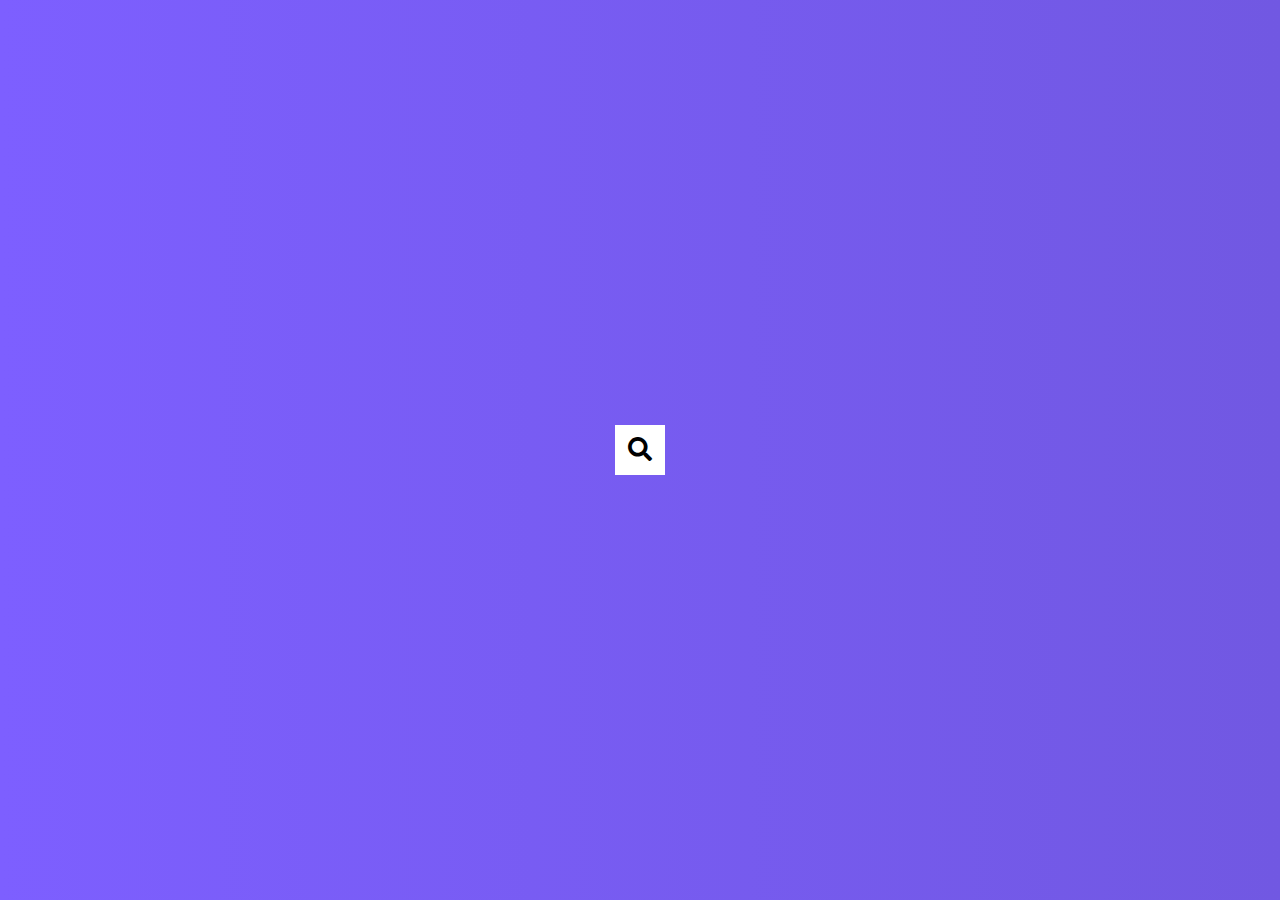
<file: hidden-search-widget/index.html>
<!DOCTYPE html>
<html lang="en">
<head>
    <meta charset="UTF-8">
    <meta http-equiv="X-UA-Compatible" content="IE=edge">
    <meta name="viewport" content="width=device-width, initial-scale=1.0">
    <link rel="stylesheet" href="style.css">
    <link rel="stylesheet" href="https://cdnjs.cloudflare.com/ajax/libs/font-awesome/5.15.3/css/all.min.css" referrerpolicy="no-referrer" />
    <title>Hidden Search</title>

</head>
<body>
    <div class="search">
        <input type="text" class="input" placeholder="Search...">
        <button class="btn">
            <i class="fas fa-search"></i>
        </button>
    </div>
    <script src="script.js"></script>
</body>
</html>
</file>
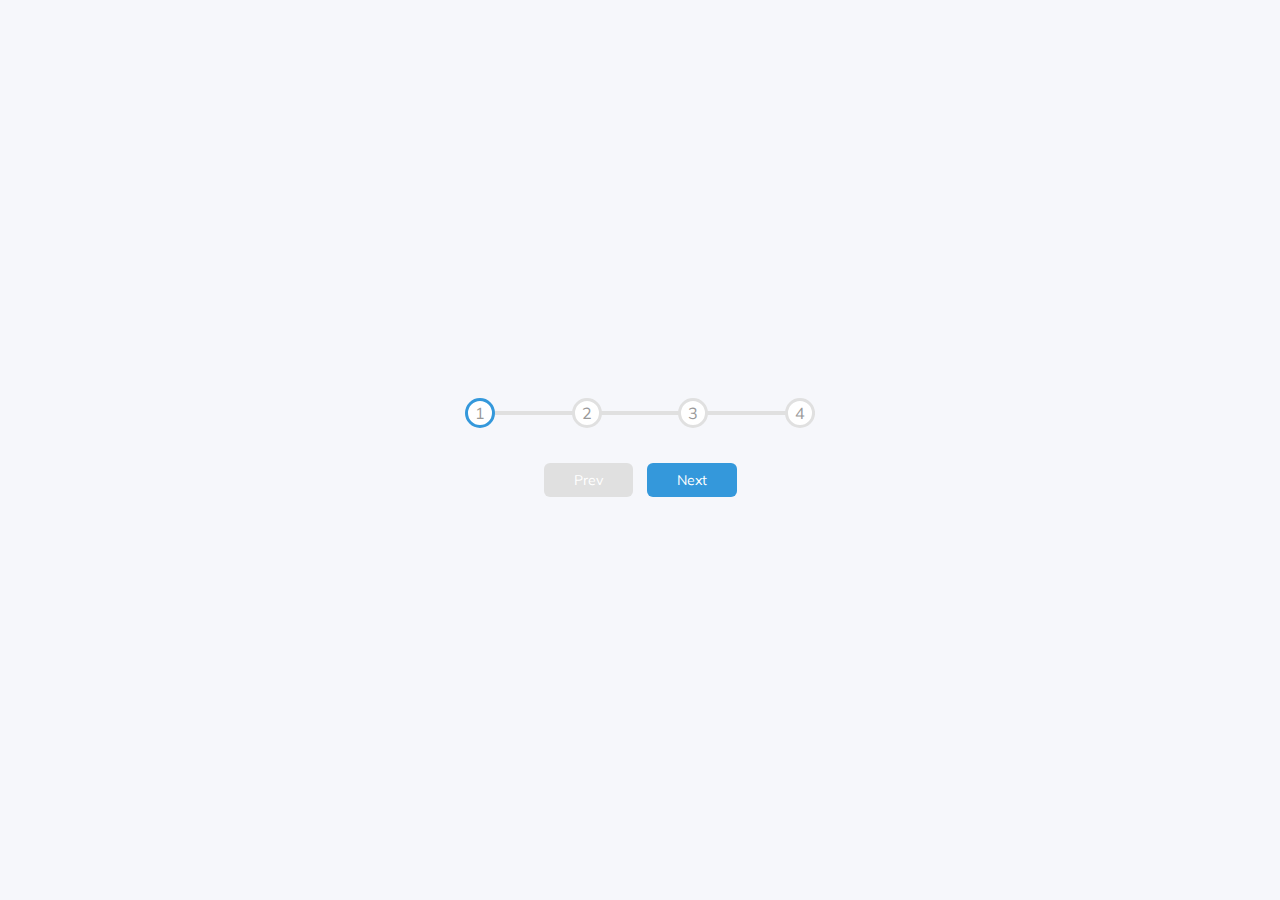
<file: progress-steps/index.html>
<!DOCTYPE html>
<html lang="en">
<head>
    <meta charset="UTF-8">
    <meta http-equiv="X-UA-Compatible" content="IE=edge">
    <meta name="viewport" content="width=device-width, initial-scale=1.0">
    <link rel="stylesheet" href="style.css">
    <link rel="stylesheet" href="https://cdnjs.cloudflare.com/ajax/libs/font-awesome/5.15.3/css/all.min.css" referrerpolicy="no-referrer" />
    <title>Progress Steps</title>

</head>
<body>
    <div class="container">
        <div class="progress-container">
            <div class="progress" id="progress"></div>
            <div class="circle active">1</div>
            <div class="circle">2</div>
            <div class="circle">3</div>
            <div class="circle">4</div>
        </div>
        <button class="btn" id="prev" disabled>Prev</button>
        <button class="btn" id="next">Next</button>
    </div>
    <script src="script.js"></script>
</body>
</html>
</file>
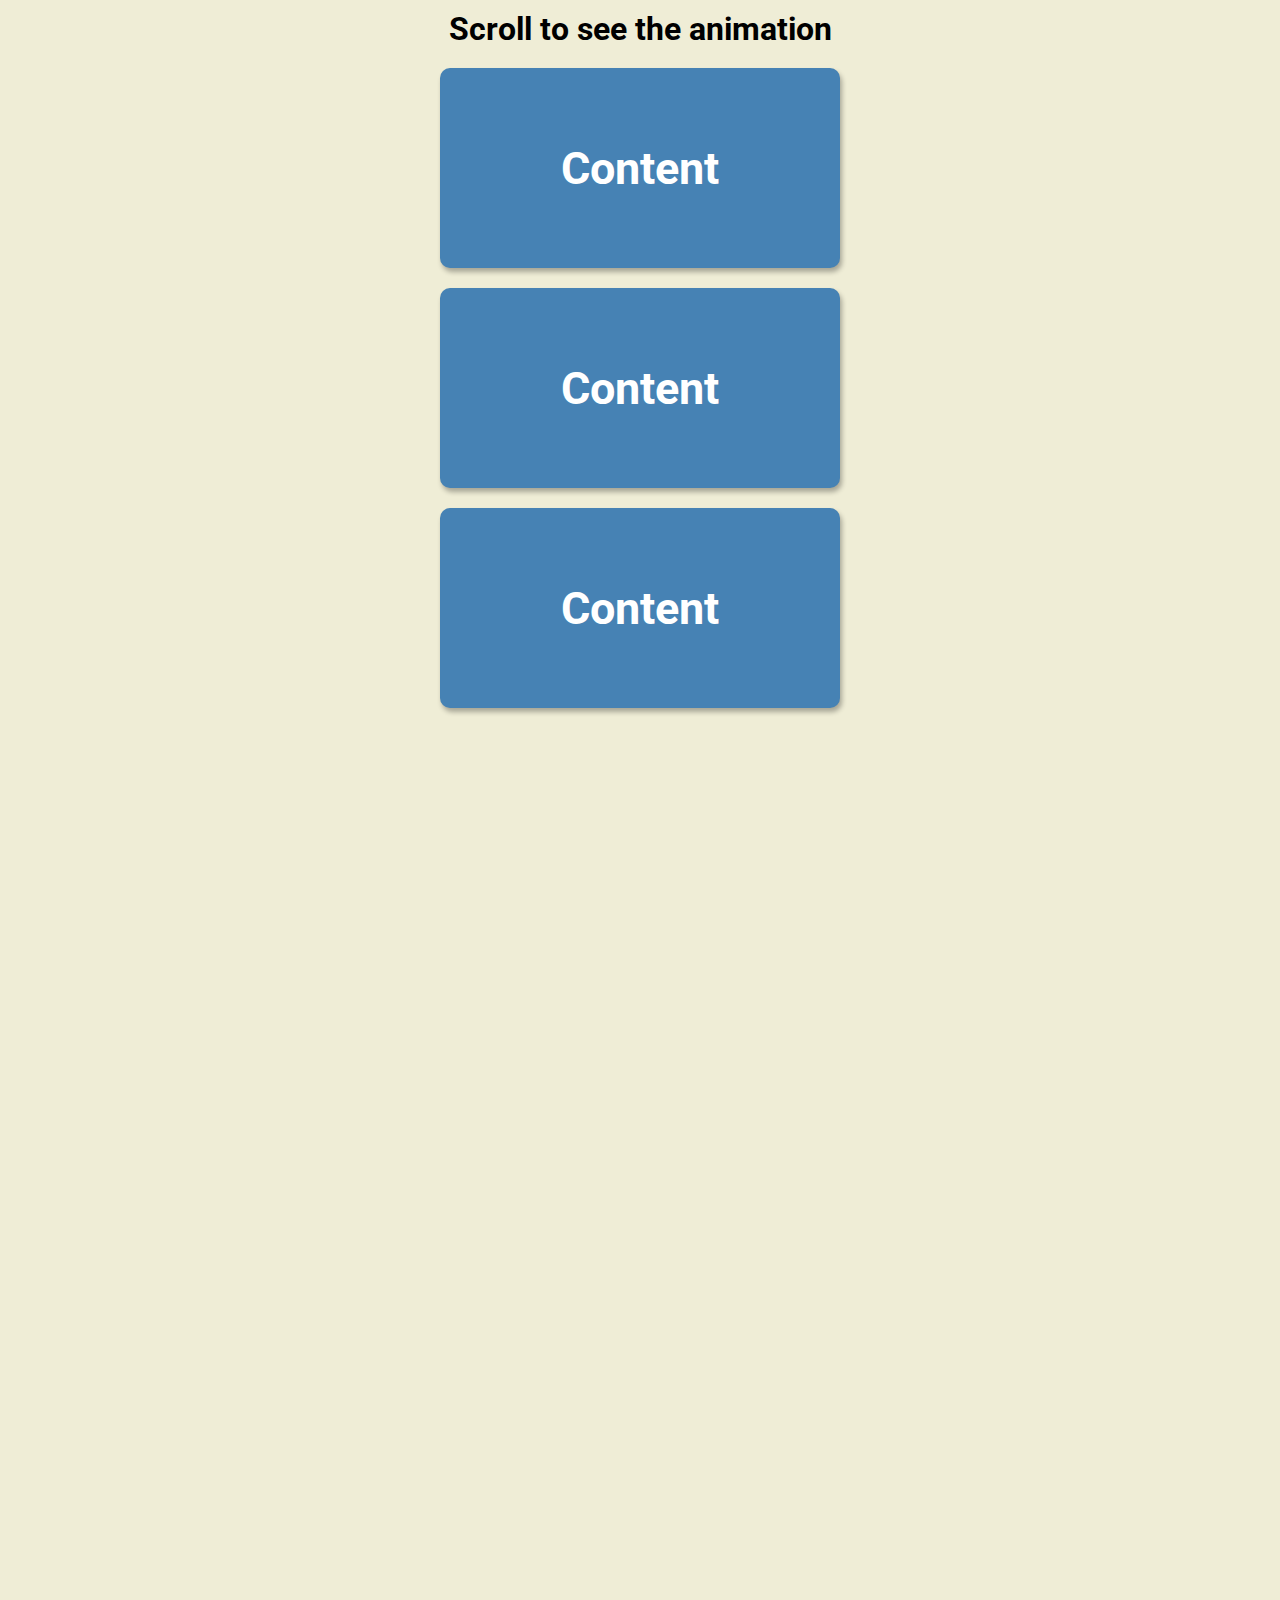
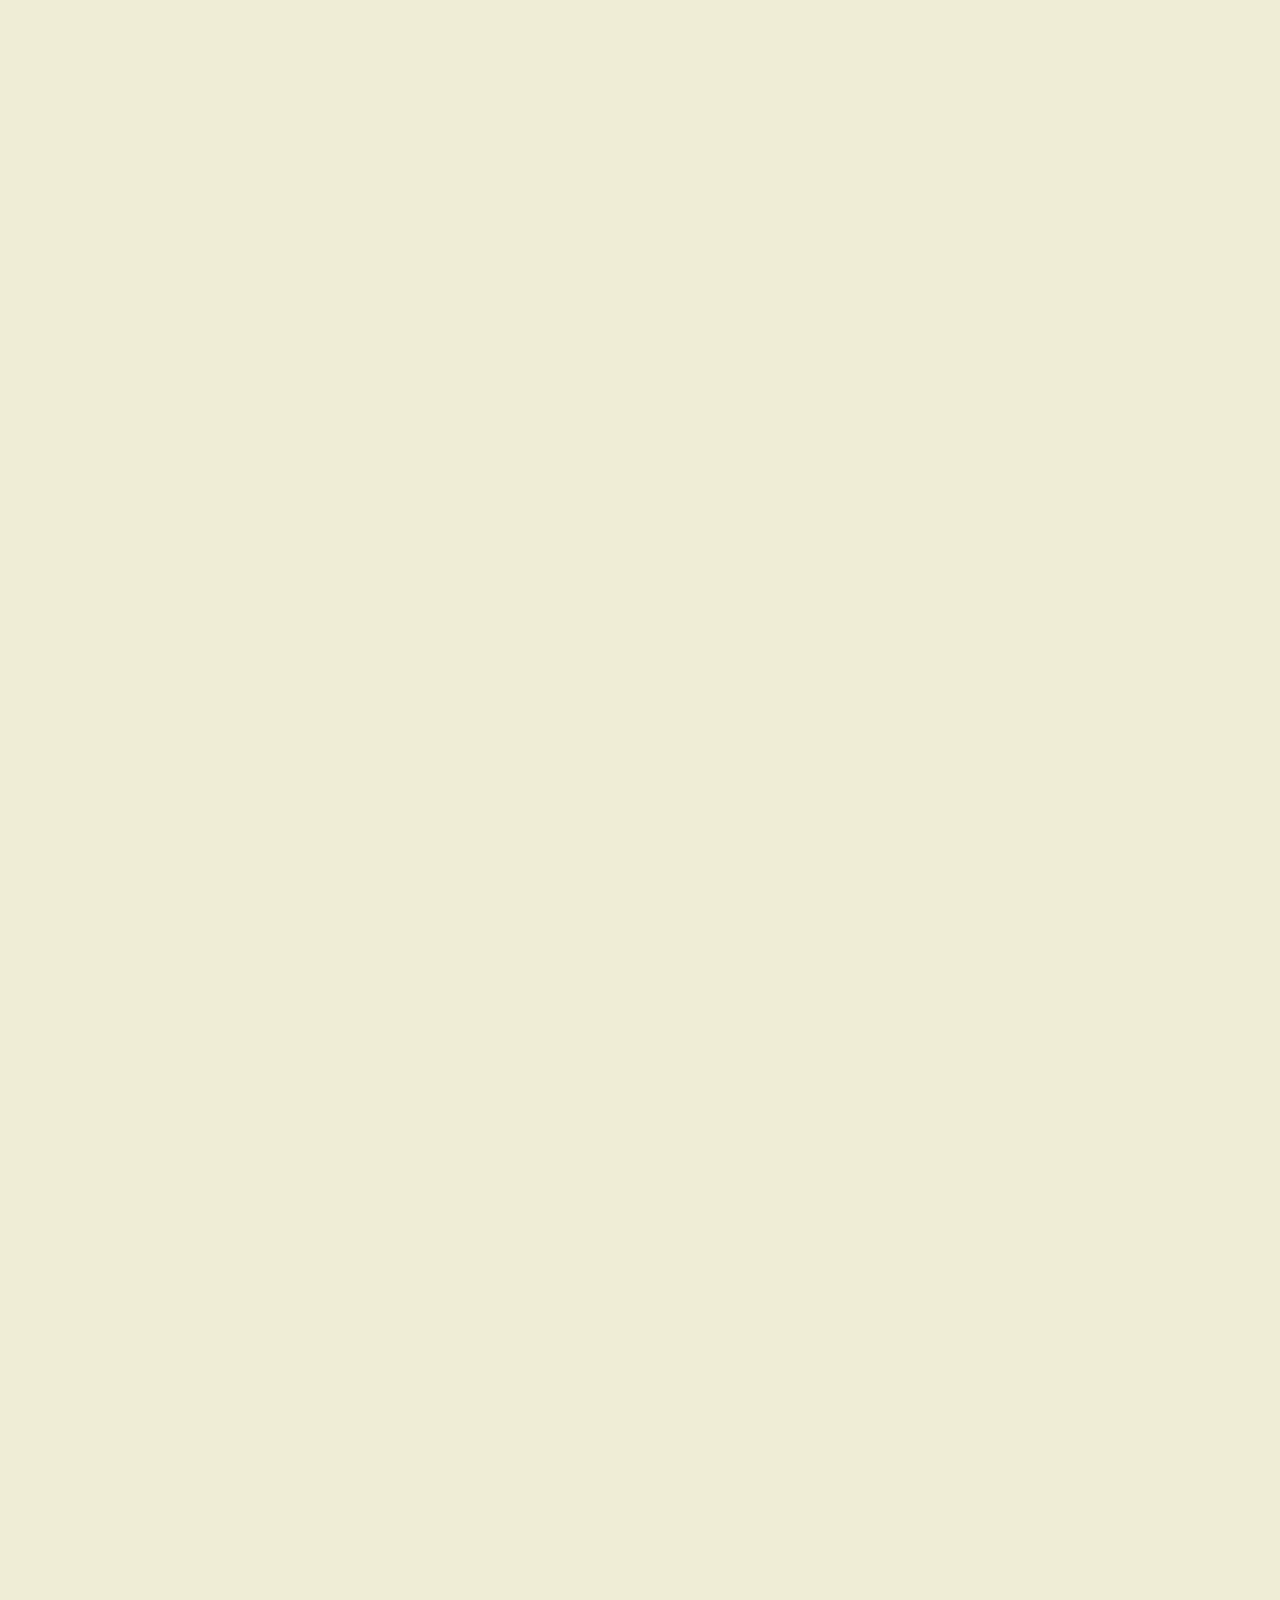
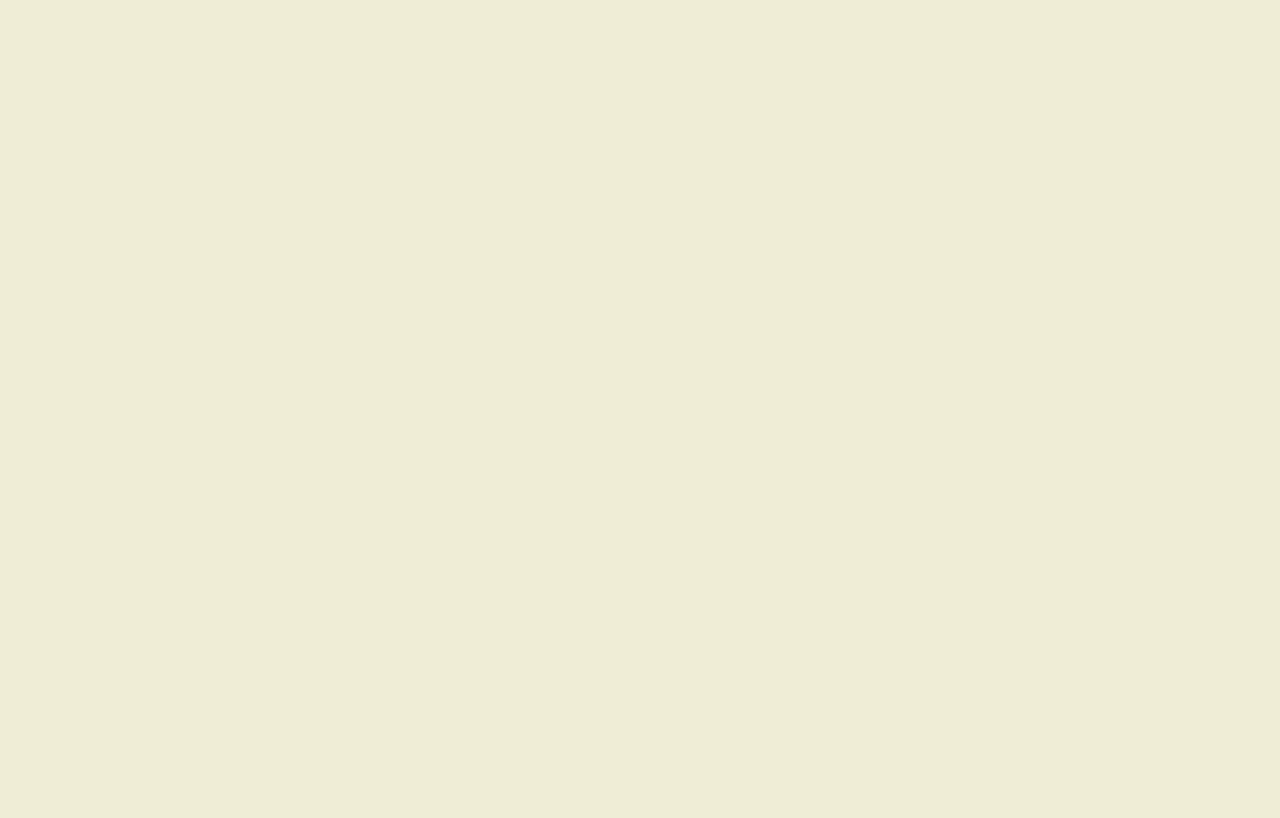
<file: scroll-animation/index.html>
<!DOCTYPE html>
<html lang="en">
<head>
    <meta charset="UTF-8">
    <meta http-equiv="X-UA-Compatible" content="IE=edge">
    <meta name="viewport" content="width=device-width, initial-scale=1.0">
    <link rel="stylesheet" href="style.css">
    <link rel="stylesheet" href="https://cdnjs.cloudflare.com/ajax/libs/font-awesome/5.15.3/css/all.min.css" referrerpolicy="no-referrer" />
    <title>Scroll Animation</title>

</head>
<body>
    <h1>Scroll to see the animation</h1>
    <div class="box"><h2>Content</h2></div>
    <div class="box"><h2>Content</h2></div>
    <div class="box"><h2>Content</h2></div>
    <div class="box"><h2>Content</h2></div>
    <div class="box"><h2>Content</h2></div>
    <div class="box"><h2>Content</h2></div>
    <div class="box"><h2>Content</h2></div>
    <div class="box"><h2>Content</h2></div>
    <div class="box"><h2>Content</h2></div>
    <div class="box"><h2>Content</h2></div>
    <div class="box"><h2>Content</h2></div>
    <div class="box"><h2>Content</h2></div>
    <div class="box"><h2>Content</h2></div>
    <div class="box"><h2>Content</h2></div>
    <div class="box"><h2>Content</h2></div>
    <div class="box"><h2>Content</h2></div>
    <div class="box"><h2>Content</h2></div>
    <div class="box"><h2>Content</h2></div>
    <script src="script.js"></script>
</body>
</html>
</file>
<file: hidden-search-widget/style.css>
@import url('https://fonts.googleapis.com/css2?family=Roboto:wght@400;700&display=swap');

* {
    box-sizing: border-box;
}
body{
    background-image: linear-gradient(90deg,#7d5fff,#7158e2);
    font-family:'Roboto','sans-serif';
    display: flex;
    justify-content: center;
    height: 100vh;
    overflow: hidden;
    align-items: center;
    margin: 0;
}


.search{
    position: relative;
    height: 50px;

}

.search .input{
    background-color: white;
    border: 0;
    font-size: 18px;
    padding: 15px;
    height: 50px;
    width: 50px;
    transition: width 0.3s ease;
}

.btn {
    background-color: white;
    border: 0;
    cursor: pointer;
    font-size: 24px;
    position: absolute;
    top:0;
    left: 0;
    height:50px;
    width: 50px;
    transition: transform 0.3s ease;

}

.btn:focus,
.input:focus{
    outline: none;
}

.search.active .input{
    width: 200px;
}

.search.active .btn{
    transform:translateX(198px);
}
</file>
<file: progress-steps/style.css>
@import url('https://fonts.googleapis.com/css2?family=Muli&display=swap');

:root{
    --line-border-fill:#3498db;
    --line-border-empty: #e0e0e0;
}

* {
    box-sizing: border-box;
}
body{
    background-color: #f6f7fb;
    font-family:'Muli','sans-serif';
    display: flex;
    justify-content: center;
    height: 100vh;
    overflow: hidden;
    align-items: center;
    margin: 0;
}

.container{
    text-align: center;
}

.progress-container{
    display: flex;
    justify-content: space-between;
    position: relative;
    margin-bottom: 30px;
    max-width: 100%;
    width: 350px; 
}

.progress-container::before {
    content: '';
    background-color: var(--line-border-empty);
    position: absolute;
    top: 50%;
    left: 0;
    height: 4px;
    transform: translateY(-50%);
    width: 100%;
    z-index: -1;
}

.progress {
    background-color: var(--line-border-fill);
    position: absolute;
    top: 50%;
    left: 0;
    height: 4px;
    transform: translateY(-50%);
    width: 0%;
    z-index: -1;
    transition: 0.4s ease;
}

.circle {
    background-color: white;
    color: #999;
    border-radius: 50%;
    height: 30px;
    width: 30px;
    display: flex;
    align-items: center;
    justify-content: center;
    border:3px solid #e0e0e0;
    transition: .4s ease;
}

.circle.active {
    border-color:  var(--line-border-fill);
}

.btn {
    background-color: var(--line-border-fill);
    color: #fff;
    border: 0;
    border-radius: 6px;
    cursor: pointer;
    font-family: inherit;
    padding: 8px 30px;
    margin: 5px;
    font-size: 14px;
}

.btn:active{
    transform: scale(0.98);
}

.btn:focus {
    outline: 0;
}

.btn:disabled {
    background-color: var(--line-border-empty);
    cursor: not-allowed;
}
</file>
<file: scroll-animation/style.css>
@import url('https://fonts.googleapis.com/css2?family=Roboto:wght@400;700&display=swap');

* {
    box-sizing: border-box;
}
body{
    background-color: #efedd6;
    font-family:'Roboto','sans-serif';
    display: flex;
    flex-direction: column;
    justify-content: center;
    align-items: center;
    margin: 0;
    overflow-x: hidden;
}

h1{
    margin: 10px;
}

.box{
    background-color: steelblue;
    color:#fff;
    display: flex;
    align-items: center;
    justify-content: center;
    width: 400px;
    height: 200px;
    margin: 10px;
    border-radius: 10px;
    box-shadow: 2px 4px 5px rgba(0,0,0,0.3);
    transform: translateX(400%);
    transition: transform 0.4s ease;
}

.box:nth-of-type(even){
    transform: translateX(-400%); 
}

.box.show{
    transform: translateX(0);
}

.box h2{
    font-size: 45px;
}
</file>
